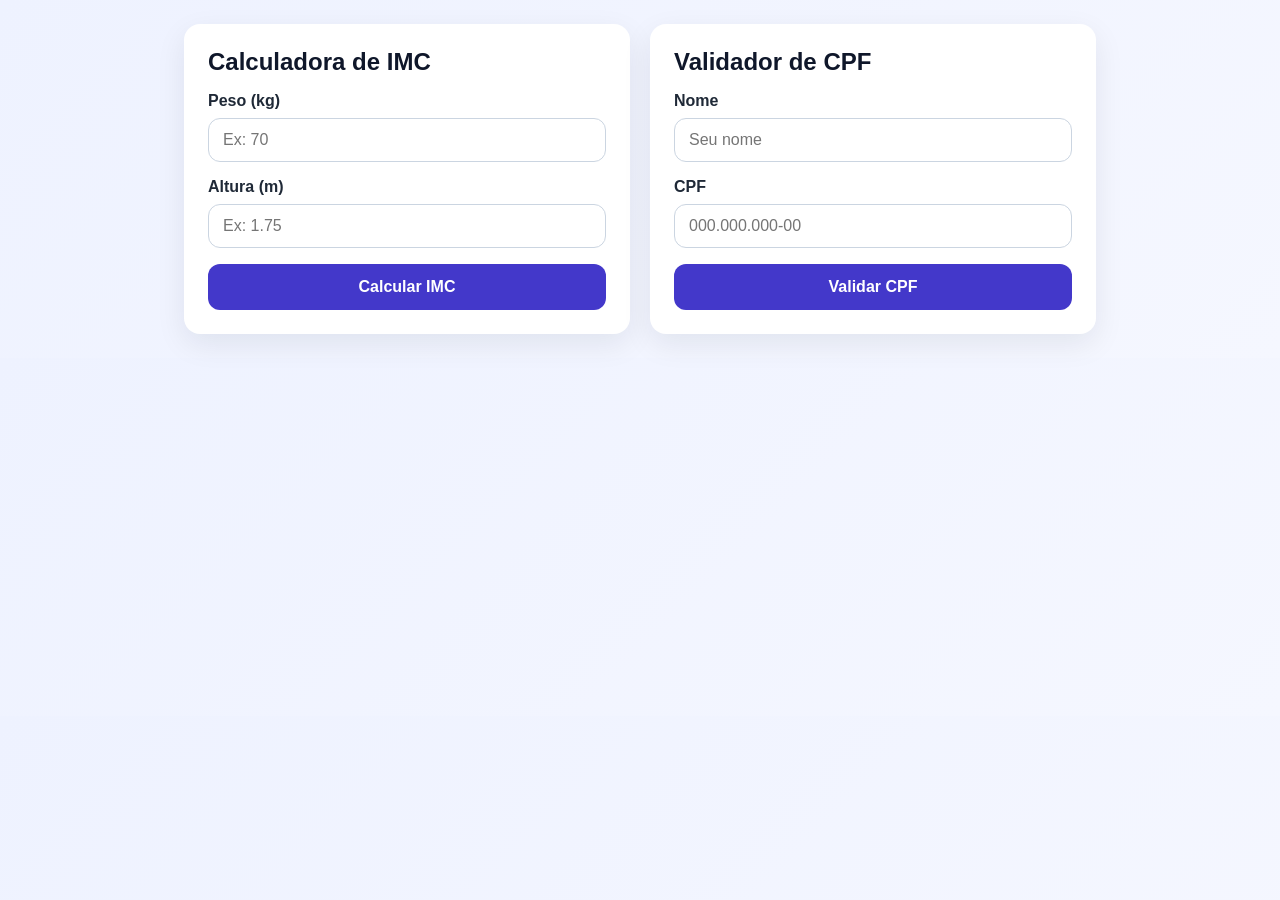
<file: 12_08/index.html>
<!DOCTYPE html>
<html lang="pt-br">
<head>
    <meta charset="UTF-8">
    <meta name="viewport" content="width=device-width, initial-scale=1.0">
    <title>Calculadora de IMC e Validador de CPF</title>
    <link rel="stylesheet" href="style.css">
</head>
<body>
    <main class="container">
        <div class="grid">
            <section class="card">
                <h2>Calculadora de IMC</h2>
                <form action="imc.php" method="POST">
                    <div class="campo">
                        <label for="peso">Peso (kg)</label>
                        <input type="number" id="peso" name="peso" step="0.1" min="1" placeholder="Ex: 70" required>
                    </div>
                    <div class="campo">
                        <label for="altura">Altura (m)</label>
                        <input type="number" id="altura" name="altura" step="0.01" min="0.50" max="2.50" placeholder="Ex: 1.75" required>
                    </div>
                    <button type="submit">Calcular IMC</button>
                </form>
            </section>

            <section class="card">
                <h2>Validador de CPF</h2>
                <form action="validador.php" method="POST">
                    <div class="campo">
                        <label for="Nome">Nome</label>
                        <input type="text" id="Nome" name="Nome" placeholder="Seu nome" required>
                    </div>
                    <div class="campo">
                        <label for="cpf">CPF</label>
                        <input type="text" id="cpf" name="cpf" placeholder="000.000.000-00" required>
                    </div>
                    <button type="submit">Validar CPF</button>
                </form>
            </section>
        </div>
    </main>
</body>
</html>
</file>
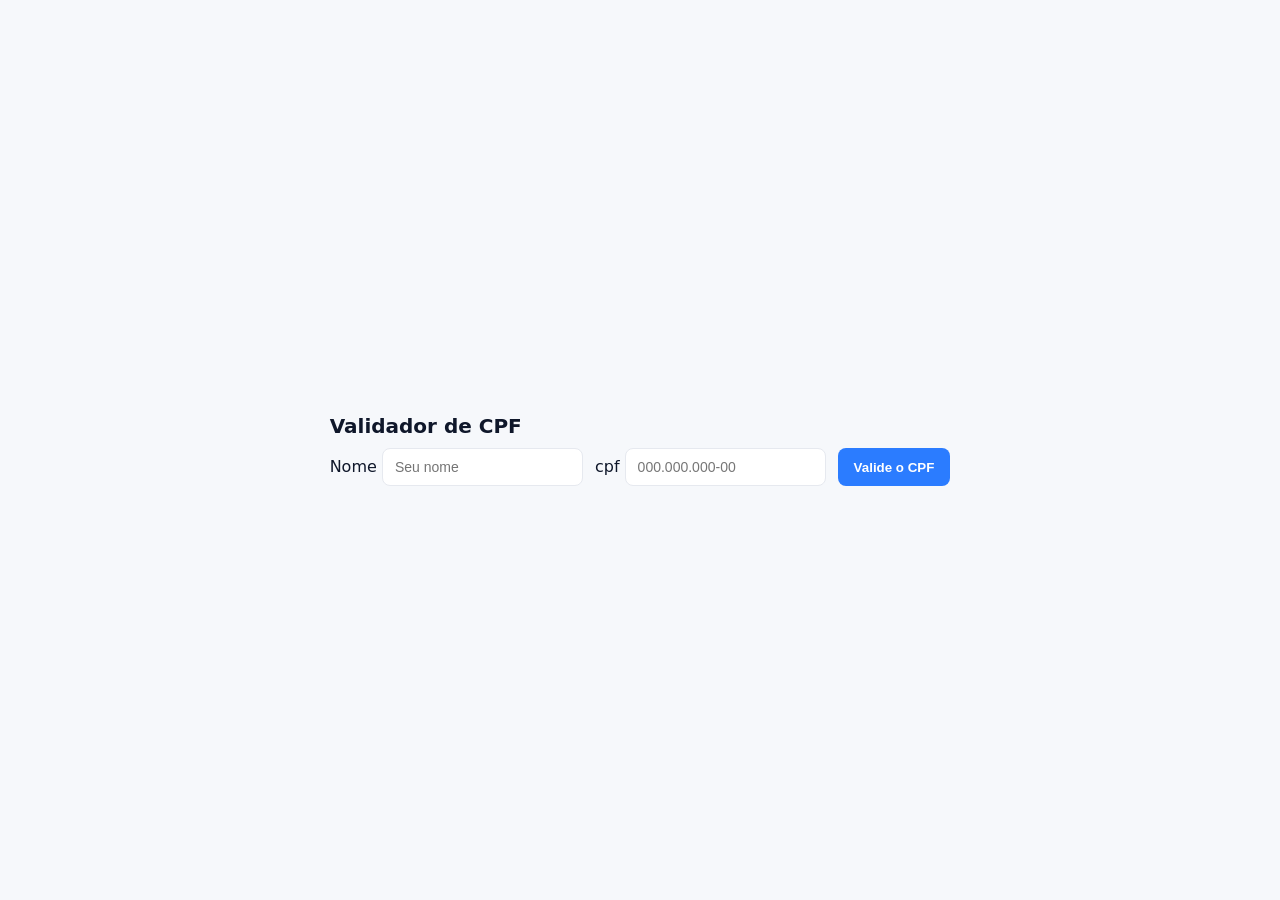
<file: validadorCPF/index.html>
<!DOCTYPE html>
<html lang="pt-br">
<head>
    <meta charset="UTF-8">
    <meta name="viewport" content="width=device-width, initial-scale=1.0">
    <title>Validador de CPF</title>
    <link rel="stylesheet" href="style.css">
</head>
<body>
    <main class="container">
        <h1>Validador de CPF</h1>

        <form action="validadorCPF.php" method="POST">

            <div class="campo">
                <label for="Nome">Nome</label>
                <input type="text" id="Nome" name="Nome" placeholder="Seu nome" required>
            </div>

            <div class="campo">
                <label for="cpf">cpf</label>
                <input type="text" id="cpf" name="cpf" placeholder="000.000.000-00" required>
            </div>

            <button type="submit">Valide o CPF</button>
        </form>
      
    </main>
</body>
</html>
</file>
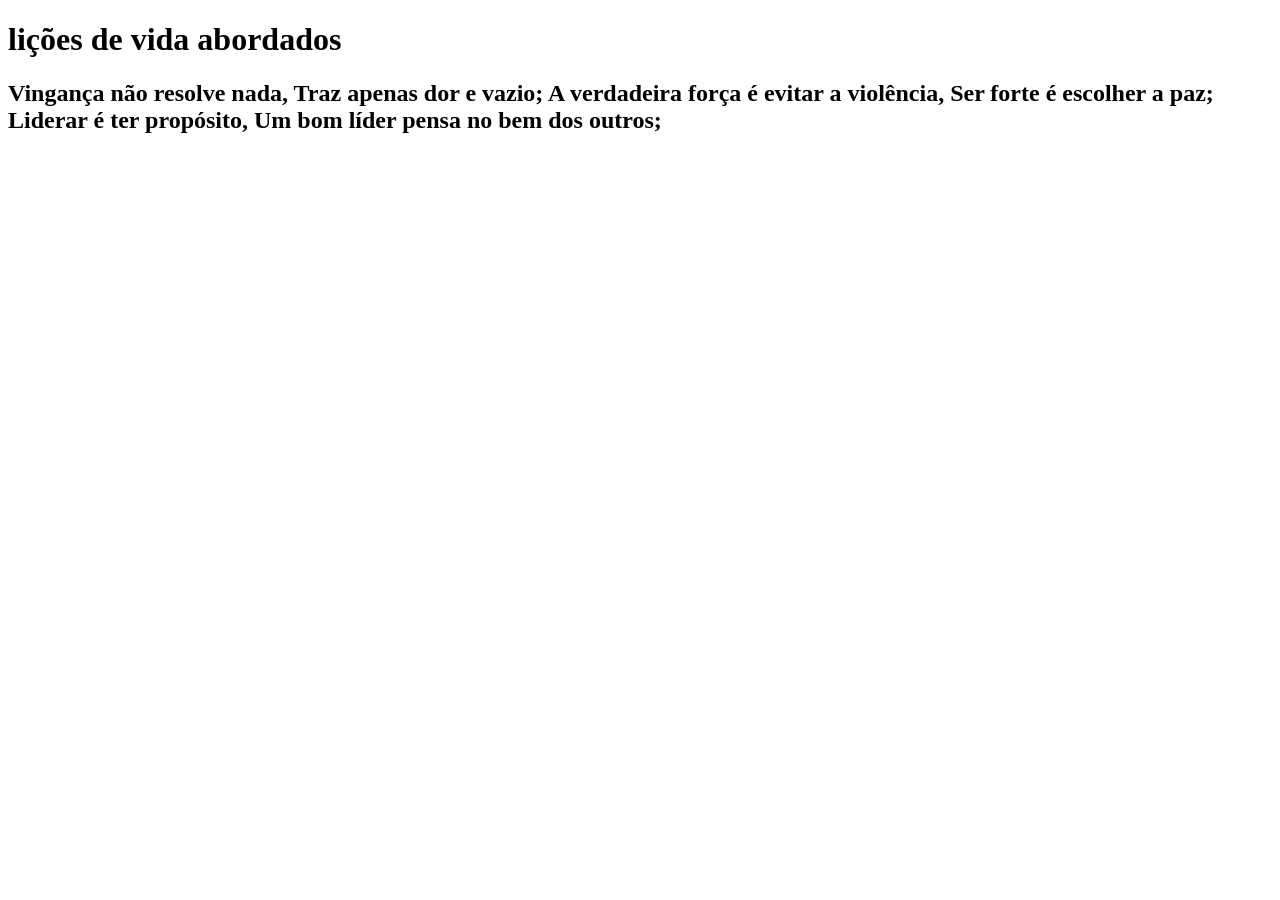
<file: 22_04/projetos.html>
<!DOCTYPE html>
<html lang="en">
<head>
    <meta charset="UTF-8">
    <meta name="viewport" content="width=device-width, initial-scale=1.0">
    <title>teste</title>
</head>
<body>
<h1>lições de vida abordados</h1>
<h2>Vingança não resolve nada, Traz apenas dor e vazio;

A verdadeira força é evitar a violência,  Ser forte é escolher a paz;

Liderar é ter propósito, Um bom líder pensa no bem dos outros;
</h2>

</body>
</html>
</file>
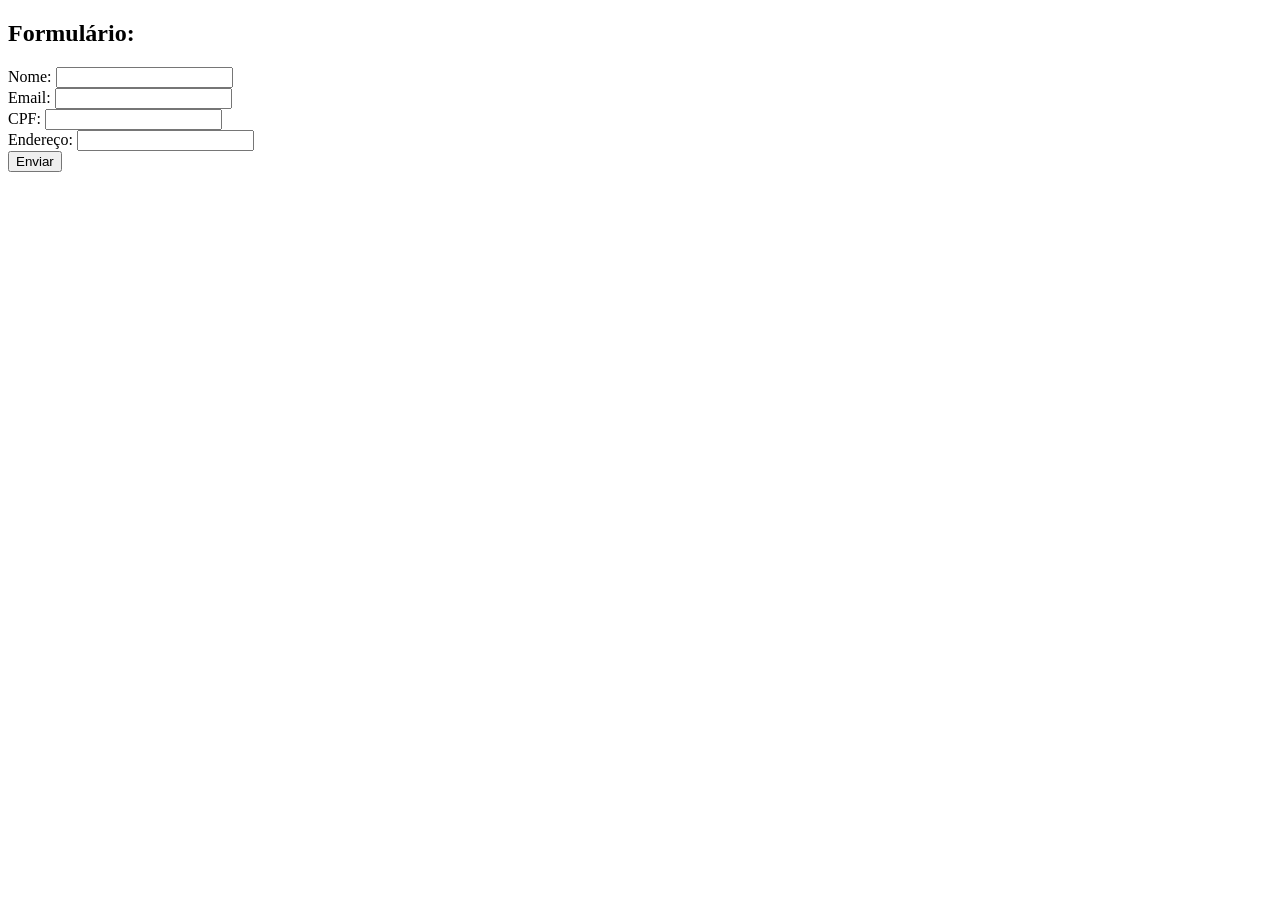
<file: aula03/formulario.html>
<!DOCTYPE html>
<html lang="pt-br">

<head>
    <meta charset="UTF-8">
    <meta name="viewport" content="width=device-width, initial-scale=1.0">
    <title>Formulário</title>
  <script src="scriptfm.js"></script>
</head>

<body>
    <main>
        <section id="formulario">
            <div>
                <h1>Formulário:</h1>
                <form action="https://formsubmit.co/brayanmendesbarros@gmail.com" method="post" class="formulario">

                    <div class="grupo-form">
                        <label for="username">Nome:</label>
                        <input type="text" id="username" required name="name">
                    </div>
                    <div class="grupo-form">
                        <label for="email">Email:</label>
                        <input type="email" id="email" required name="name">
                    </div>
                    <div class="grupo-form">

                        <label for="cpf">CPF:</label>
                        <input type="number" id="cpf" required name="name">
                    </div>
                    <div class="grupo-form">
                        <label for="endereco">Endereço:</label>
                        <input type="text" id="endereco" required name="name">
                    </div>
                    <button type="submit" class="btn">Enviar</button>
        </section>
    </main>
</body>
</html>
</file>
<file: 12_08/style.css>
* {
    box-sizing: border-box;
}

body {
    margin: 0;
    font-family: Arial, sans-serif;
    background: linear-gradient(135deg, #eef2ff, #f5f7ff);
    color: #1f2937;
}

.container {
    max-width: 960px;
    margin: 0 auto;
    padding: 24px;
}

h1 {
    text-align: center;
    margin-bottom: 24px;
}

.grid {
    display: grid;
    gap: 20px;
    grid-template-columns: repeat(auto-fit, minmax(300px, 1fr));
}

.card {
    background: #ffffff;
    border-radius: 16px;
    box-shadow: 0 10px 30px rgba(15, 23, 42, 0.08);
    padding: 24px;
}

.card h2 {
    margin-top: 0;
    margin-bottom: 16px;
    color: #0f172a;
}

.campo {
    display: flex;
    flex-direction: column;
    margin-bottom: 16px;
}

label {
    margin-bottom: 8px;
    font-weight: bold;
}

input {
    padding: 12px 14px;
    border: 1px solid #cbd5e1;
    border-radius: 12px;
    font-size: 1rem;
}

button {
    width: 100%;
    padding: 14px;
    border: none;
    border-radius: 12px;
    background: #4338ca;
    color: #ffffff;
    font-weight: bold;
    font-size: 1rem;
    cursor: pointer;
}

button:hover {
    background: #3730a3;
}

.resultado {
    margin-top: 20px;
    padding: 16px;
    border-radius: 12px;
    background: #e0f2fe;
    color: #02577a;
    font-weight: bold;
}

.links {
    margin-top: 18px;
    text-align: center;
}

.links a {
    color: #4338ca;
    text-decoration: none;
}

.links a:hover {
    text-decoration: underline;
}
</file>
<file: validadorCPF/style.css>
:root{
  --bg:#f6f8fb;
  --card:#ffffff;
  --primary:#2b7cff;
  --accent:#06c270;
  --muted:#6b7280;
  --radius:10px;
}

*{box-sizing:border-box}
html,body{height:100%}
body{
  margin:0;
  font-family:Inter, system-ui, -apple-system, "Segoe UI", Roboto, "Helvetica Neue", Arial;
  background:var(--bg);
  color:#0f172a;
  -webkit-font-smoothing:antialiased;
  -moz-osx-font-smoothing:grayscale;
  display:flex;
  align-items:center;
  justify-content:center;
  padding:32px;
}

.wrap{
  width:100%;
  max-width:620px;
}

.card{
  background:var(--card);
  border-radius:var(--radius);
  padding:28px;
  box-shadow:0 6px 18px rgba(11,22,39,0.06);
}

h1{
  margin:0 0 10px 0;
  font-size:20px;
}

p.lead{margin:0 0 18px 0;color:var(--muted)}

form{display:flex;gap:12px;flex-wrap:wrap}

input[type="text"], input[type="tel"]{
  flex:1 1 220px;
  padding:10px 12px;
  border:1px solid #e6e9ef;
  border-radius:8px;
  font-size:14px;
}

button{
  background:var(--primary);
  color:#fff;
  border:0;
  padding:10px 16px;
  border-radius:8px;
  cursor:pointer;
  font-weight:600;
}
button:hover{filter:brightness(.95)}

.note{margin-top:14px;color:var(--muted);font-size:13px}

.result{margin-top:16px;padding:12px;border-radius:8px;font-weight:600}
.result.success{background:#e6f9f0;color:var(--accent);border:1px solid rgba(6,194,112,0.12)}
.result.error{background:#fff5f5;color:#d03636;border:1px solid rgba(208,54,54,0.08)}

footer{margin-top:18px;text-align:center;color:var(--muted);font-size:13px}

@media (max-width:480px){
  .card{padding:18px}
  h1{font-size:18px}
  form{flex-direction:column}
  button{width:100%}
}
</file>
